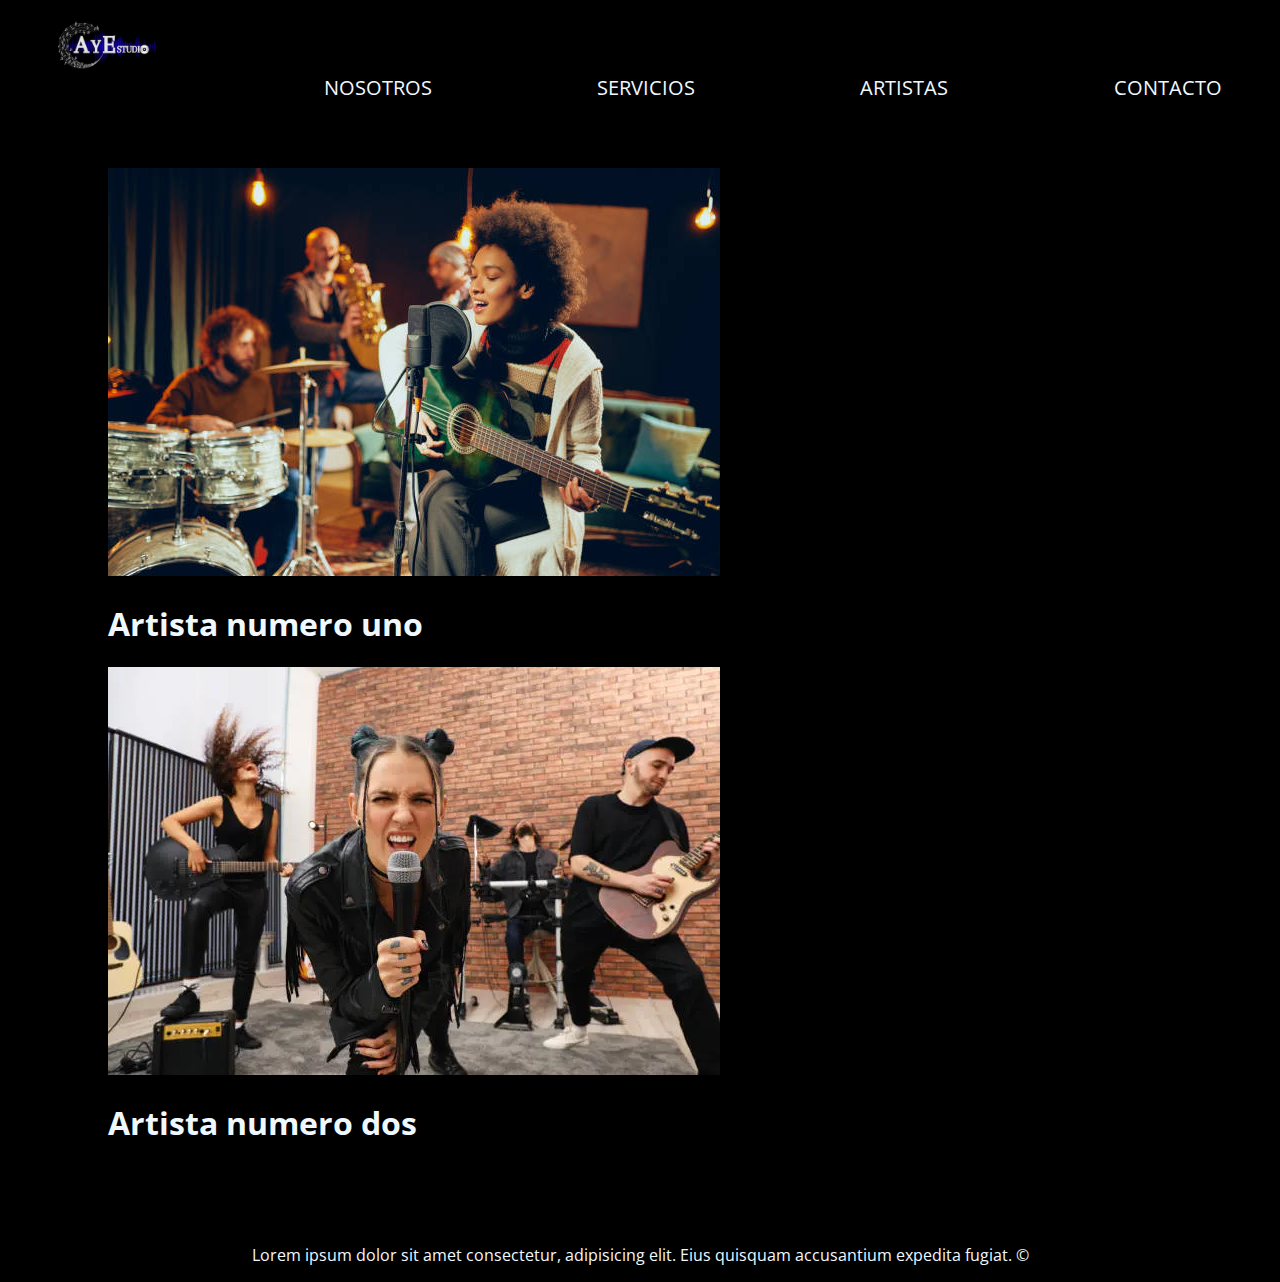
<file: artistas.html>
<!DOCTYPE html>
<html lang="es">
<head>
    <meta charset="UTF-8">
    <meta name="viewport" content="width=device-width, initial-scale=1.0">
    <link href="https://cdn.jsdelivr.net/npm/bootstrap@5.0.2/dist/css/bootstrap.min.css" rel="stylesheet" integrity="sha384-EVSTQN3/azprG1Anm3QDgpJLIm9Nao0Yz1ztcQTwFspd3yD65VohhpuuCOmLASjC" crossorigin="anonymous"> 
    <link href="https://fonts.googleapis.com/css2?family=Open+Sans:ital,wght@1,300;1,400&display=swap" rel="stylesheet">   
     <link rel="stylesheet" href="./style.css">
    <title>Document</title>
</head>
<body>
    <header id="nav-container">
        <nav  class="nav-one">
            <div>
                <a href="./index.html"><img class="header__logo" src="./img/Transparente.png" alt="Logotipo" width="100px"></a>
            </div>
            <ul><a href="./index.html" class="nav-ul">NOSOTROS</a> </ul>
            <ul><a href="./servicios.html" class="nav-ul">SERVICIOS</a> </ul>
            <ul><a href="./artistas.html" class="nav-ul">ARTISTAS</a> </ul>
            <ul><a href="./index.html" class="nav-ul">CONTACTO</a></ul> 
        </nav>         
    </header>
<!-- 
    <div>
        <h1>Artistas</h1>
        <p>Lorem ipsum dolor sit amet consectetur adipisicing elit. Consequatur odio illum cumque assumenda, ipsum expedita qui, laudantium, aliquam cum at ipsa obcaecati dolor rerum. Quia nesciunt vero inventore nihil saepe.</p>
    </div>
    <div>
        <div>
            <h1>Artista uno</h1>
            <img src="/img/artistaone.jpg" alt="artistaone">
            <p>Lorem, ipsum dolor sit amet consectetur adipisicing elit. Molestias repellendus ducimus vero facere, asperiores enim eius autem a nulla, nobis beatae, quia repellat repudiandae sed velit odio voluptatum laboriosam possimus?</p>
        </div>
        <div>
            <h1>Artista dos</h1>
            <img src="/img/artistados.jpg" alt="artistados">
            <p>Lorem ipsum dolor sit amet consectetur adipisicing elit. Necessitatibus voluptatum quod laboriosam mollitia commodi modi cupiditate vero ut dolore in numquam earum officiis nobis dolor accusamus veritatis, sequi aliquam facilis.</p>
        </div>
        <div>
            <h1>Artista 3</h1>
            <img src="/img/artistatres.webp" alt="artistatres">
            <p>Lorem ipsum dolor sit amet consectetur, adipisicing elit. Id voluptatum quo temporibus illum ullam, laudantium enim laborum vel tenetur animi, ea quisquam reprehenderit molestiae eveniet velit, quos autem distinctio! Aspernatur!</p>
        </div>
        <div>
            <h1>Artista 4</h1>
            <img src="/img/artistacuatro.jpg" alt="artistacuatro">
            <p>Lorem ipsum dolor sit amet consectetur, adipisicing elit. Id voluptatum quo temporibus illum ullam, laudantium enim laborum vel tenetur animi, ea quisquam reprehenderit molestiae eveniet velit, quos autem distinctio! Aspernatur!</p>
        </div>
    </div>
        -->
        <div class="artista-container container px-2">

            <div class="row gx-5">

              <div class="col"> <img src="./img/artistacuatro.jpg" alt="">  <h1>Artista numero uno </h1> </div>
              <div class="col"> <img src="./img/artistatres.webp" alt=""> <h1>Artista numero dos </h1>  </div>
             

            </div>
            

        </div>

        <footer>
            <p class="footer-p1">Lorem ipsum dolor sit amet consectetur, adipisicing elit. Eius quisquam accusantium expedita fugiat. © </p> 
        </footer>
</body>
</html>
</file>
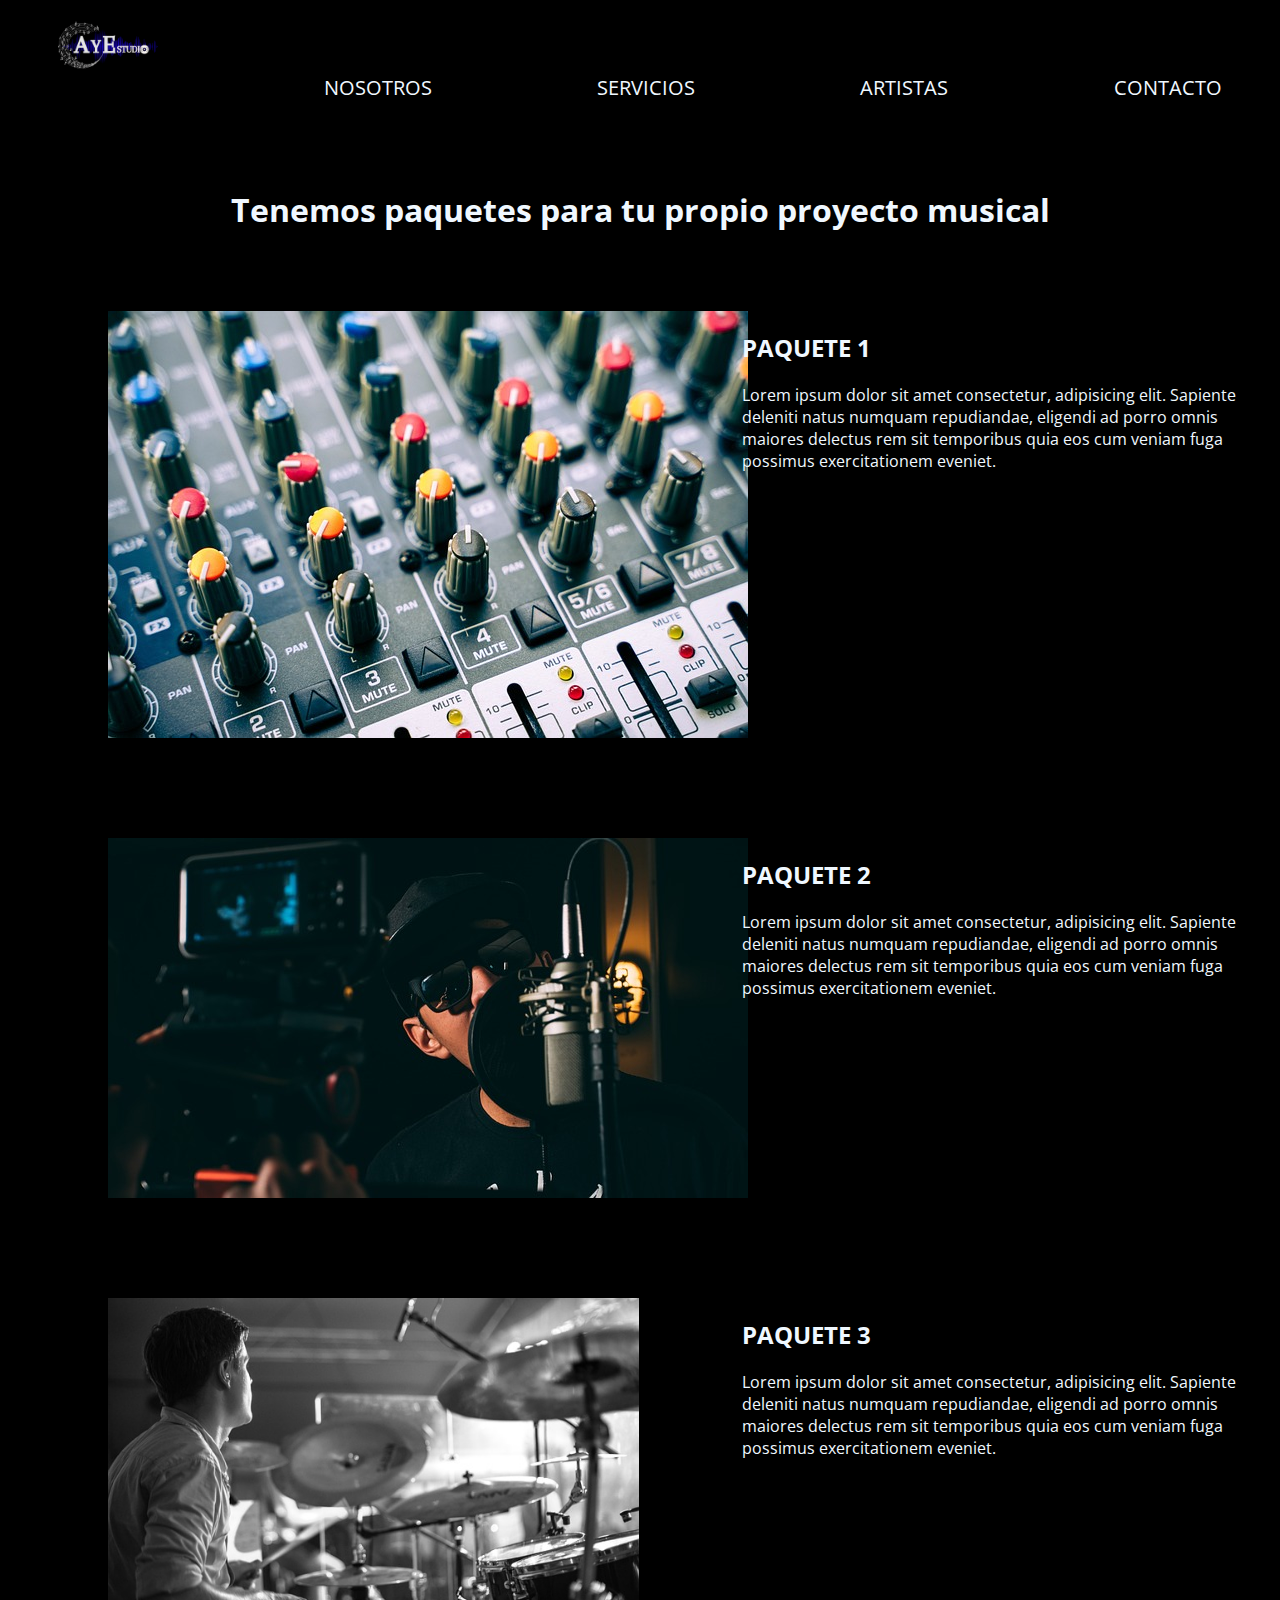
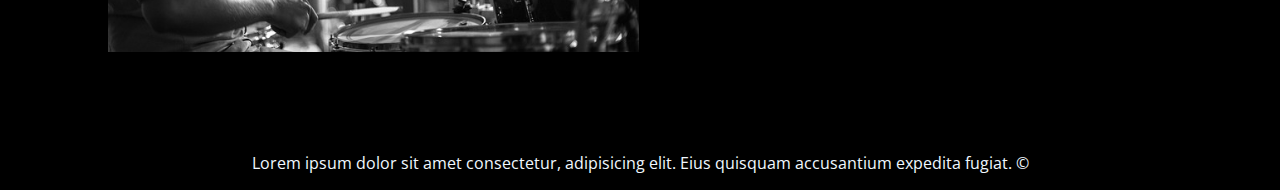
<file: servicios.html>
<!DOCTYPE html>
<html lang="es">
<head>
    <meta charset="UTF-8">
    <meta name="viewport" content="width=device-width, initial-scale=1.0">
    <link href="https://cdn.jsdelivr.net/npm/bootstrap@5.0.2/dist/css/bootstrap.min.css" rel="stylesheet" integrity="sha384-EVSTQN3/azprG1Anm3QDgpJLIm9Nao0Yz1ztcQTwFspd3yD65VohhpuuCOmLASjC" crossorigin="anonymous"> 
    <link href="https://fonts.googleapis.com/css2?family=Open+Sans:ital,wght@1,300;1,400&display=swap" rel="stylesheet">   
     <link rel="stylesheet" href="./style.css">
    <title>Document</title>
</head>
<body>
    <header id="nav-container">
        <nav  class="nav-one">
            <div>
                <a href="index.html"><img class="header__logo" src="./img/Transparente.png" alt="Logotipo" width="100px"></a>
            </div>
            <ul><a href="./index.html" class="nav-ul">NOSOTROS</a> </ul>
            <ul><a href="./servicios.html" class="nav-ul">SERVICIOS</a> </ul>
            <ul><a href="./artistas.html" class="nav-ul">ARTISTAS</a> </ul>
            <ul><a href="./index.html" class="nav-ul">CONTACTO</a></ul> 
        </nav>         
    </header>

    <div class="container-servicios">
        <h1 class="titulo-sevicios">Tenemos paquetes para tu propio proyecto musical</h1>
       
        <div class="servicios-img-p1">
                <img src="./img/grabacionuno.jpg" alt="grabacionuno">    
            <div>
                <h2>PAQUETE 1</h2>
                <p>Lorem ipsum dolor sit amet consectetur, adipisicing elit. Sapiente deleniti natus numquam repudiandae, eligendi ad porro omnis maiores delectus rem sit temporibus quia eos cum veniam fuga possimus exercitationem eveniet.</p>
            </div>
        </div>
        <div class="servicios-img-p1">
            <img src="./img/grabaciondos.jpg" alt="grabacionuno">    
            <div>
                <h2>PAQUETE 2</h2>
                <p>Lorem ipsum dolor sit amet consectetur, adipisicing elit. Sapiente deleniti natus numquam repudiandae, eligendi ad porro omnis maiores delectus rem sit temporibus quia eos cum veniam fuga possimus exercitationem eveniet.</p>
            </div>
        </div>
        <div class="servicios-img-p1">
            <img src="./img/artistados.jpg" alt="grabacionuno" width="105%">    
        <div class="paquete3-item">
            <h2>PAQUETE 3</h2>
            <p>Lorem ipsum dolor sit amet consectetur, adipisicing elit. Sapiente deleniti natus numquam repudiandae, eligendi ad porro omnis maiores delectus rem sit temporibus quia eos cum veniam fuga possimus exercitationem eveniet.</p>
        </div>
    </div>

       
    </div>

    <footer>
        <p class="footer-p1">Lorem ipsum dolor sit amet consectetur, adipisicing elit. Eius quisquam accusantium expedita fugiat. © </p> 
    </footer>
</body>
</html>
</file>
<file: style.css>
body{
    font-family: 'Open Sans', sans-serif;
    background-color: #000000;
    color: aliceblue;
}

.nav-container{
    display: flex;
    justify-content: center;
    align-items: center;
    margin: 0%;
}
.nav-one{
    display: flex;
    justify-content:space-around;
    align-items: baseline;
    height: 105px;
    font-size: 20px;
    
    margin: -1%;
    padding-bottom: px;
    flex-direction: row;
}


.nav-ul{
    text-decoration: none;
    color: aliceblue;
}


.carousel-container-level1, .carousel-container-level2{
    height: 600px;
}
.carousel-item-container{
    overflow: hidden;
    object-fit: contain;
    width: 100%;
    height: 100%;
}
.img-carousel{
    object-fit: cover;
    width: 100%;
    height: 100%;
}

.container-item2{
    background-color: rgb(13, 27, 101);
}

.titulo-item2, .titulo-item3{
    display: flex;
   
}



.nosotros-titulo1{
    display: flex;
    justify-content: center;
    align-items: center;
    margin-top: 70px;

}

.container-img-p1{
    display: grid;
    grid-template-columns: 50% 50%; 
    gap: 8rem; 
    width: 80%;
    margin-left: 80px;
    margin-top: 70px;
}

#contacto-container{
    background-color: rgb(25, 25, 31);
    height: 500px;

}
.contact-01{
    display: flex;
    justify-content: center;
    align-items: center;
    margin-top: 100px;
    padding-top: 70px;

}


.container2-img-p{
    display: grid;
    grid-template-columns: 50% 50%; 
    gap: 2rem; 
    margin: 50px 0px 50px 100px;
}

.img-contact{
    width: 80%;
}

.footer-p1{
    display: flex;
    justify-content: center;
    align-items: center;
}


.titulo-sevicios{
    display: flex;
    justify-content: center;
    align-items: center;
    margin-top: 100px;

}

.servicios-img-p1{
    display: grid;
    grid-template-columns: 50% 50%; 
    gap: 8rem; 
    width: 80%;
    margin: 80px 100px 100px ;

}

.artista-container{
   
    margin: 80px 100px 100px ;
}
</file>
